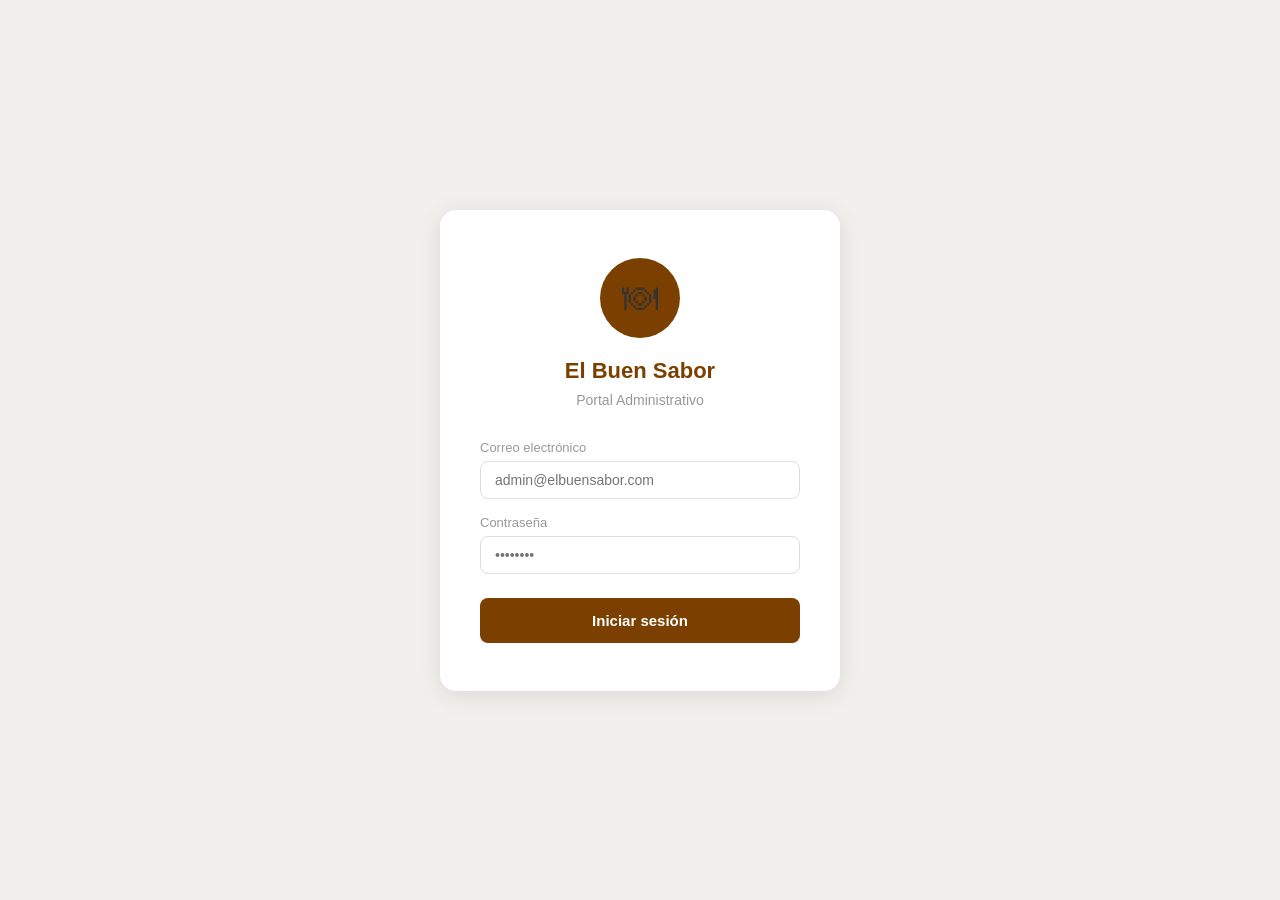
<file: api-portal/ElBuenSaborPortal/wwwroot/index.html>
﻿<!DOCTYPE html>
<html lang="es">
<head>
    <meta charset="UTF-8">
    <meta name="viewport" content="width=device-width, initial-scale=1.0">
    <title>El Buen Sabor — Admin</title>
    <link rel="stylesheet" href="css/estilos.css">
</head>
<body>
    <div class="login-contenedor">
        <div class="login-card">
            <div class="logo">🍽</div>
            <h1>El Buen Sabor</h1>
            <p>Portal Administrativo</p>

            <div class="campo">
                <label>Correo electrónico</label>
                <input type="email" id="correo"
                       placeholder="admin@elbuensabor.com">
            </div>
            <div class="campo">
                <label>Contraseña</label>
                <input type="password" id="password"
                       placeholder="••••••••">
            </div>

            <button class="btn btn-primary" onclick="iniciarSesion()">
                Iniciar sesión
            </button>

            <p class="error" id="error">
                Correo o contraseña incorrectos
            </p>
        </div>
    </div>

    <script src="js/api.js"></script>
    <script>
        // Si ya hay sesión, ir directo al dashboard
        if (sessionStorage.getItem("admin")) {
            window.location.href = "dashboard.html";
        }

        async function iniciarSesion() {
            const correo   = document.getElementById("correo").value.trim();
            const password = document.getElementById("password").value.trim();

            if (!correo || !password) return;

            try {
                const res = await fetch(`${API_URL}/administrador/login`, {
                    method: "POST",
                    headers: { "Content-Type": "application/json" },
                    body: JSON.stringify({ correo, password })
                });

                if (!res.ok) {
                    document.getElementById("error").style.display = "block";
                    return;
                }

                const admin = await res.json();
                sessionStorage.setItem("admin", JSON.stringify(admin));
                window.location.href = "dashboard.html";

            } catch (e) {
                document.getElementById("error").style.display = "block";
            }
        }

        // Login con Enter
        document.addEventListener("keydown", e => {
            if (e.key === "Enter") iniciarSesion();
        });
    </script>
</body>
</html>
</file>
<file: api-portal/ElBuenSaborPortal/wwwroot/css/estilos.css>
﻿* {
    margin: 0;
    padding: 0;
    box-sizing: border-box;
}

body {
    font-family: Arial, sans-serif;
    background: #F2F0EC;
    color: #333333;
}

/* NAV */
nav {
    background: #7B3F00;
    padding: 0 24px;
    display: flex;
    align-items: center;
    height: 56px;
    gap: 8px;
}

    nav span {
        color: white;
        font-size: 18px;
        font-weight: bold;
        flex: 1;
    }

    nav a {
        color: #FFDDB8;
        text-decoration: none;
        padding: 8px 16px;
        border-radius: 8px;
        font-size: 14px;
        transition: background 0.2s;
    }

        nav a:hover, nav a.activo {
            background: rgba(255,255,255,0.2);
            color: white;
        }

        nav a.btn-salir {
            color: #FFAAAA;
        }

/* CONTENEDOR */
.contenedor {
    max-width: 1100px;
    margin: 32px auto;
    padding: 0 24px;
}

h1 {
    font-size: 22px;
    color: #7B3F00;
    margin-bottom: 24px;
}

/* TARJETAS DASHBOARD */
.cards {
    display: grid;
    grid-template-columns: repeat(auto-fit, minmax(200px, 1fr));
    gap: 16px;
    margin-bottom: 32px;
}

.card {
    background: white;
    border-radius: 12px;
    padding: 24px;
    text-align: center;
    box-shadow: 0 1px 4px rgba(0,0,0,0.08);
}

    .card .numero {
        font-size: 36px;
        font-weight: bold;
        margin-bottom: 4px;
    }

    .card .etiqueta {
        font-size: 13px;
        color: #999999;
    }

    .card.pendiente .numero {
        color: #FF9800;
    }

    .card.preparando .numero {
        color: #E53935;
    }

    .card.enviado .numero {
        color: #7E57C2;
    }

    .card.entregado .numero {
        color: #4CAF50;
    }

    .card.ventas .numero {
        color: #7B3F00;
    }

/* TABLAS */
.tabla-contenedor {
    background: white;
    border-radius: 12px;
    overflow: hidden;
    box-shadow: 0 1px 4px rgba(0,0,0,0.08);
}

table {
    width: 100%;
    border-collapse: collapse;
}

thead {
    background: #7B3F00;
    color: white;
}

    thead th {
        padding: 14px 16px;
        text-align: left;
        font-size: 13px;
        font-weight: 500;
    }

tbody tr {
    border-bottom: 1px solid #EEEEEE;
    transition: background 0.15s;
}

    tbody tr:hover {
        background: #FFF8F3;
    }

tbody td {
    padding: 12px 16px;
    font-size: 14px;
}

/* BADGES DE ESTADO */
.badge {
    display: inline-block;
    padding: 4px 12px;
    border-radius: 12px;
    font-size: 12px;
    font-weight: bold;
    color: white;
}

    .badge.Pendiente {
        background: #FF9800;
    }

    .badge.Preparando {
        background: #E53935;
    }

    .badge.Enviado {
        background: #7E57C2;
    }

    .badge.Entregado {
        background: #4CAF50;
    }

/* BOTONES */
.btn {
    padding: 8px 16px;
    border: none;
    border-radius: 8px;
    cursor: pointer;
    font-size: 13px;
    font-weight: bold;
    transition: opacity 0.2s;
}

    .btn:hover {
        opacity: 0.85;
    }

.btn-primary {
    background: #7B3F00;
    color: white;
}

.btn-editar {
    background: #2196F3;
    color: white;
}

.btn-borrar {
    background: #F44336;
    color: white;
}

.btn-verde {
    background: #4CAF50;
    color: white;
}

/* BARRA SUPERIOR DE SECCIÓN */
.barra {
    display: flex;
    justify-content: space-between;
    align-items: center;
    margin-bottom: 20px;
    gap: 12px;
    flex-wrap: wrap;
}

    .barra input {
        padding: 10px 16px;
        border: 1px solid #DDDDDD;
        border-radius: 8px;
        font-size: 14px;
        width: 260px;
        outline: none;
    }

        .barra input:focus {
            border-color: #7B3F00;
        }

/* FILTROS */
.filtros {
    display: flex;
    gap: 8px;
    flex-wrap: wrap;
    margin-bottom: 20px;
}

.filtro {
    padding: 6px 16px;
    border: 2px solid #7B3F00;
    border-radius: 20px;
    background: white;
    color: #7B3F00;
    cursor: pointer;
    font-size: 13px;
    font-weight: bold;
    transition: all 0.2s;
}

    .filtro.activo, .filtro:hover {
        background: #7B3F00;
        color: white;
    }

/* MODAL */
.modal-overlay {
    display: none;
    position: fixed;
    inset: 0;
    background: rgba(0,0,0,0.45);
    z-index: 100;
    align-items: center;
    justify-content: center;
}

    .modal-overlay.visible {
        display: flex;
    }

.modal {
    background: white;
    border-radius: 16px;
    padding: 32px;
    width: 100%;
    max-width: 440px;
    box-shadow: 0 8px 32px rgba(0,0,0,0.18);
}

    .modal h2 {
        font-size: 18px;
        color: #7B3F00;
        margin-bottom: 20px;
    }

.campo {
    margin-bottom: 16px;
}

    .campo label {
        display: block;
        font-size: 13px;
        color: #999999;
        margin-bottom: 6px;
    }

    .campo input, .campo select {
        width: 100%;
        padding: 10px 14px;
        border: 1px solid #DDDDDD;
        border-radius: 8px;
        font-size: 14px;
        outline: none;
    }

        .campo input:focus, .campo select:focus {
            border-color: #7B3F00;
        }

.modal-botones {
    display: flex;
    gap: 12px;
    justify-content: flex-end;
    margin-top: 24px;
}

/* LOGIN */
.login-contenedor {
    min-height: 100vh;
    display: flex;
    align-items: center;
    justify-content: center;
}

.login-card {
    background: white;
    border-radius: 16px;
    padding: 48px 40px;
    width: 100%;
    max-width: 400px;
    box-shadow: 0 4px 24px rgba(0,0,0,0.1);
    text-align: center;
}

    .login-card .logo {
        width: 80px;
        height: 80px;
        background: #7B3F00;
        border-radius: 50%;
        display: flex;
        align-items: center;
        justify-content: center;
        margin: 0 auto 20px;
        font-size: 36px;
    }

    .login-card h1 {
        margin-bottom: 8px;
    }

    .login-card p {
        color: #999999;
        font-size: 14px;
        margin-bottom: 32px;
    }

    .login-card .campo {
        text-align: left;
    }

    .login-card .btn {
        width: 100%;
        padding: 14px;
        font-size: 15px;
        margin-top: 8px;
    }

.error {
    color: #E53935;
    font-size: 13px;
    margin-top: 12px;
    display: none;
}

/* IMAGEN EN TABLA */
.img-tabla {
    width: 48px;
    height: 48px;
    border-radius: 8px;
    object-fit: cover;
}

.img-vacia {
    display: flex;
    align-items: center;
    justify-content: center;
    background: #F2F0EC;
    font-size: 20px;
}

/* PREVIEW EN MODAL */
.preview-imagen {
    width: 100%;
    height: 140px;
    border: 2px dashed #DDDDDD;
    border-radius: 12px;
    display: flex;
    align-items: center;
    justify-content: center;
    margin-bottom: 10px;
    overflow: hidden;
    background: #FAFAFA;
}

    .preview-imagen span {
        color: #999999;
        font-size: 13px;
    }

    .preview-imagen img {
        width: 100%;
        height: 100%;
        object-fit: cover;
    }

.btn-expandir-pedido {
    background: none;
    border: none;
    cursor: pointer;
    font-size: 11px;
    color: #7B3F00;
    margin-right: 6px;
    padding: 2px 4px;
}

.badge.Cancelado {
    background: #9E9E9E;
}

/* Contenedor más ancho para Pedidos */
.contenedor-ancho {
    max-width: 1400px;
    margin: 32px auto;
    padding: 0 24px;
}

/* Botones de acciones del pedido, en columna compacta */
.acciones-pedido {
    display: flex;
    flex-direction: column;
    gap: 6px;
    min-width: 160px;
}

    .acciones-pedido .fila-estado {
        display: flex;
        gap: 6px;
    }

.btn-sm {
    padding: 6px 10px;
    font-size: 12px;
}

.btn-gris {
    background: #9E9E9E;
    color: white;
}

.btn-rojo {
    background: #F44336;
    color: white;
}

/* Botones tipo ícono (cancelar X, eliminar basurero) */
.btn-icono {
    width: 36px;
    height: 36px;
    border: none;
    border-radius: 8px;
    cursor: pointer;
    font-size: 16px;
    display: flex;
    align-items: center;
    justify-content: center;
    transition: opacity 0.2s;
}

    .btn-icono:hover:not(:disabled) {
        opacity: 0.85;
    }

.btn-cancelar-icono {
    background: #9E9E9E;
    color: white;
}

    .btn-cancelar-icono:disabled {
        background: white;
        color: #DDDDDD;
        border: 1px solid #EEEEEE;
        cursor: not-allowed;
    }

.btn-eliminar-icono {
    background: #F44336;
    color: white;
}
</file>
